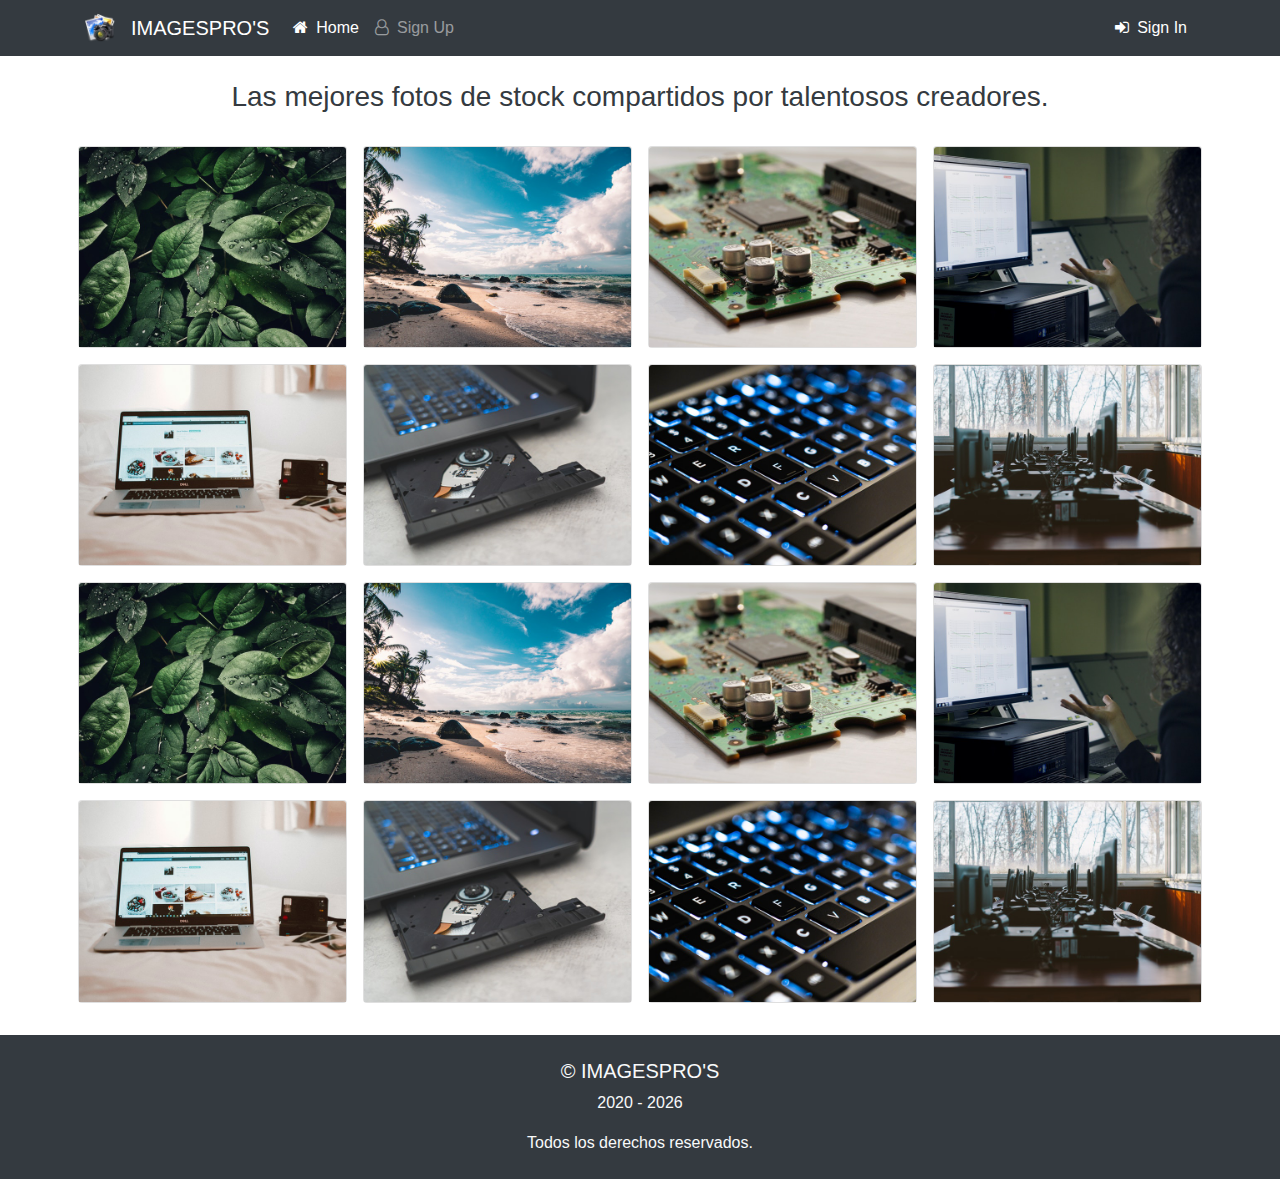
<file: index.html>
<!DOCTYPE html>
<html lang="es">
<head>
	<meta charset="UTF-8" http-equiv="X-UA-Compatible" content="IE=edge">
	<meta name="viewport" content="width=device-width, initial-scale=1.0">
	<title>ImagesPro's</title>
	<link rel="shortcut icon" href="assets/img/favicon.ico" type="image/x-icon">
	<!-- CSS Style -->
	<link rel="stylesheet" href="https://cdn.jsdelivr.net/npm/bootstrap@4.6.0/dist/css/bootstrap.css">
	<link rel="stylesheet" href="./vendor/font-awesome/css/font-awesome.css">
	<link rel="stylesheet" href="./assets/css/estilos.css">
</head>
<body>
	<header>
		<nav class="navbar navbar-expand-lg navbar-dark bg-dark">
			<div class="container">
				<a href="./" class="navbar-brand">
					<img src="./assets/img/logo.png" class="d-inline-block align-top ip-logo mr-3" alt="logo">IMAGESPRO'S
				</a>
				<button class="navbar-toggler" type="button" data-toggle="collapse" data-target="#nv-menu" aria-controls="nv-menu" aria-expanded="false" aria-label="Toggle navigation">
					<span class="navbar-toggler-icon"></span>
				</button>

				<div class="collapse navbar-collapse" id="nv-menu">
					<ul class="navbar-nav mr-auto"><!--.navbar-nav .mr-auto || .navbar-nav .ml-md-auto-->
						<li class="nav-item active">
							<a href="./" class="nav-link"><i class="fa fa-home mr-2" aria-hidden="true"></i>Home <span class="sr-only">(current)</span></a>
						</li>
						<li class="nav-item">
							<a href="register" class="nav-link"><i class="fa fa-user-o mr-2" aria-hidden="true"></i>Sign Up</a>
						</li>
					</ul>

					<div class="navbar-nav ml-md-auto">
						<a href="login" class="nav-link active my-2 my-sm-0"><i class="fa fa-sign-in mr-2" aria-hidden="true"></i>Sign In</a>
					</div>
				</div>
			</div>
		</nav>
	</header>

	<main class="mb-4">
		<div class="container">
			<section id="galery-images">
				<h1 class="text-center h3 my-4">
					Las mejores fotos de stock compartidos por talentosos creadores.
				</h1>
				<div class="row">
					<div class="col-md-12">
						<div class="row">
							<div class="col-md-3 p-2">
								<div class="card h-100"><!--style="width: 18em;"-->
									<div class="overflow">
										<img src="assets/img/imagen1.jpg" alt="image1" class="card-img-top img-fluid gi-images">
									</div>
									<!-- <div class="card-body">
										<h3>Naturaleza</h3>
										<p class="text-justify">Lorem ipsum dolor sit, amet consectetur adipisicing elit. Eum magni itaque dolore, orporis mollitia minus beatae repellendus deserunt unde, alias corrupti delectus facilis maiores iure esse quos ut deleniti modi.</p>
										<a href="#">Ver Más</a>
									</div> -->
								</div>
							</div>
							<div class="col-md-3 p-2">
								<div class="card h-100">
									<div class="overflow">
										<img src="assets/img/imagen2.jpg" alt="image2" class="card-img-top img-fluid gi-images">
									</div>
								</div>
							</div>
							<div class="col-md-3 p-2">
								<div class="card h-100">
									<div class="overflow">
										<img src="assets/img/imagen3.jpg" alt="image3" class="card-img-top img-fluid gi-images">
									</div>
								</div>
							</div>
							<div class="col-md-3 p-2">
								<div class="card h-100">
									<div class="overflow">
										<img src="assets/img/imagen4.jpg" alt="image4" class="card-img-top img-fluid gi-images">
									</div>
								</div>
							</div>
						</div>

						<div class="row">
							<div class="col-md-3 p-2">
								<div class="card h-100">
									<div class="overflow">
										<img src="assets/img/imagen5.jpg" alt="image5" class="card-img-top img-fluid gi-images">
									</div>
								</div>
							</div>
							<div class="col-md-3 p-2">
								<div class="card h-100">
									<div class="overflow">
										<img src="assets/img/imagen6.jpg" alt="image6" class="card-img-top img-fluid gi-images">
									</div>
								</div>
							</div>
							<div class="col-md-3 p-2">
								<div class="card h-100">
									<div class="overflow">
										<img src="assets/img/imagen7.jpg" alt="image7" class="card-img-top img-fluid gi-images">
									</div>
								</div>
							</div>
							<div class="col-md-3 p-2">
								<div class="card h-100">
									<div class="overflow">
										<img src="assets/img/imagen8.jpg" alt="image8" class="card-img-top img-fluid gi-images">
									</div>
								</div>
							</div>
						</div>

						<div class="row">
							<div class="col-md-3 p-2">
								<div class="card h-100">
									<div class="overflow">
										<img src="assets/img/imagen1.jpg" alt="image1" class="card-img-top img-fluid gi-images">
									</div>
								</div>
							</div>
							<div class="col-md-3 p-2">
								<div class="card h-100">
									<div class="overflow">
										<img src="assets/img/imagen2.jpg" alt="image2" class="card-img-top img-fluid gi-images">
									</div>
								</div>
							</div>
							<div class="col-md-3 p-2">
								<div class="card h-100">
									<div class="overflow">
										<img src="assets/img/imagen3.jpg" alt="image3" class="card-img-top img-fluid gi-images">
									</div>
								</div>
							</div>
							<div class="col-md-3 p-2">
								<div class="card h-100">
									<div class="overflow">
										<img src="assets/img/imagen4.jpg" alt="image4" class="card-img-top img-fluid gi-images">
									</div>
								</div>
							</div>
						</div>

						<div class="row">
							<div class="col-md-3 p-2">
								<div class="card h-100">
									<div class="overflow">
										<img src="assets/img/imagen5.jpg" alt="image5" class="card-img-top img-fluid gi-images">
									</div>
								</div>
							</div>
							<div class="col-md-3 p-2">
								<div class="card h-100">
									<div class="overflow">
										<img src="assets/img/imagen6.jpg" alt="image6" class="card-img-top img-fluid gi-images">
									</div>
								</div>
							</div>
							<div class="col-md-3 p-2">
								<div class="card h-100">
									<div class="overflow">
										<img src="assets/img/imagen7.jpg" alt="image7" class="card-img-top img-fluid gi-images">
									</div>
								</div>
							</div>
							<div class="col-md-3 p-2">
								<div class="card h-100">
									<div class="overflow">
										<img src="assets/img/imagen8.jpg" alt="image8" class="card-img-top img-fluid gi-images">
									</div>
								</div>
							</div>
						</div>
					</div>
				</div>
			</section>
		</div>
	</main>

	<footer class="bg-dark text-light text-center">
		<div class="p-2">
			<h5 class="mt-3">&copy; IMAGESPRO'S</h5>
			<p>2020 - <script>document.write(new Date().getFullYear());</script></p>
			<p>Todos los derechos reservados.</p>
		</div>
	</footer>

	<!-- Code JS, jQuery -->
	<script src="./vendor/jQuery/jquery-3.5.1.slim.min.js"></script>
	<script src="https://cdn.jsdelivr.net/npm/bootstrap@4.6.0/dist/js/bootstrap.bundle.js"></script>
</body>
</html>
</file>
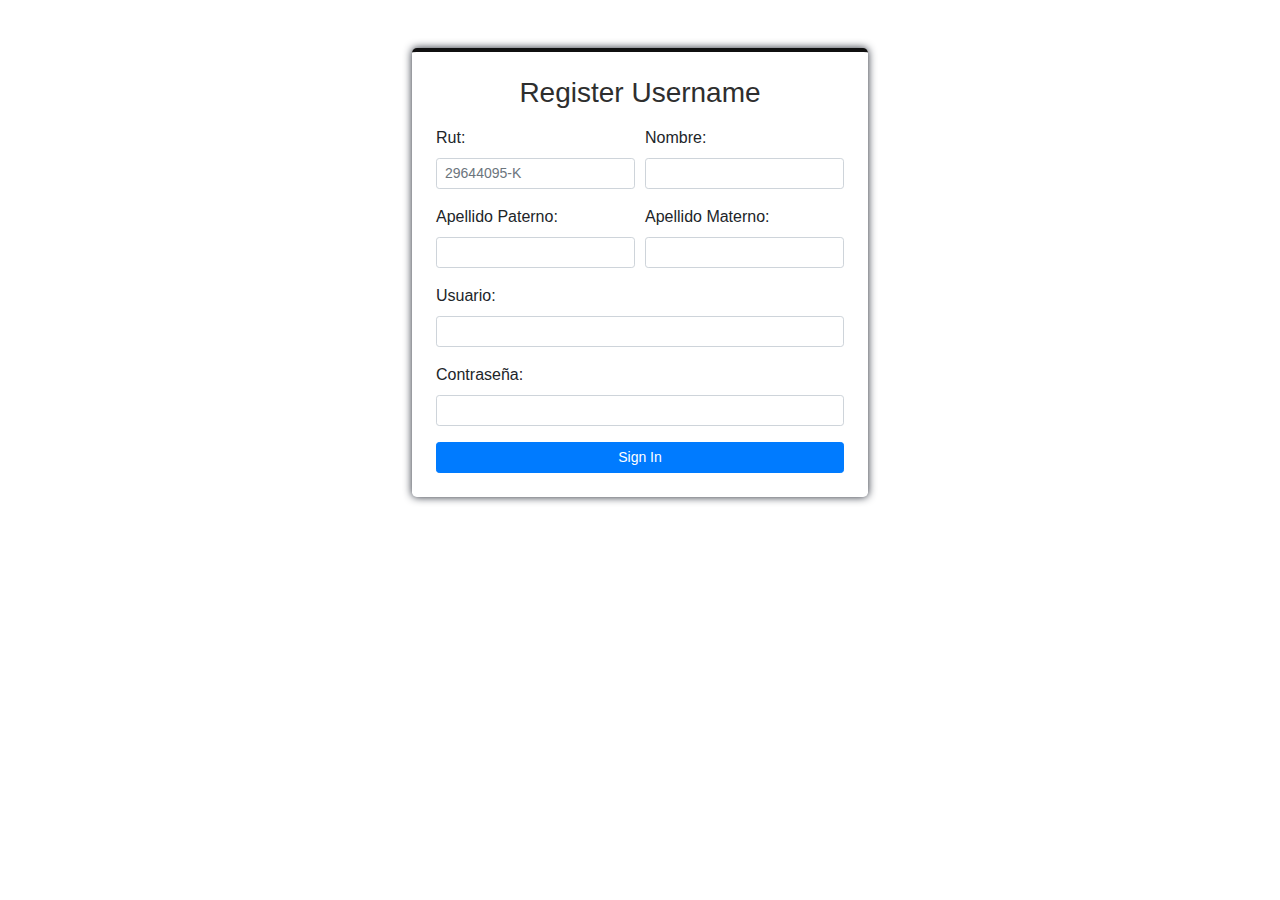
<file: register.html>
<!DOCTYPE html>
<html lang="es">
<head>
	<meta charset="UTF-8" http-equiv="X-UA-Compatible" content="IE=edge">
	<meta name="viewport" content="width=device-width, initial-scale=1.0">
	<title>ImagesPro's Registrarse</title>
	<link rel="shortcut icon" href="assets/img/favicon.ico" type="image/x-icon">
	<!-- CSS Style -->
	<link rel="stylesheet" href="https://cdn.jsdelivr.net/npm/bootstrap@4.6.0/dist/css/bootstrap.css">
	<link rel="stylesheet" href="assets/css/estilos.css">
</head>
<body>
	<div class="d-flex justify-content-center p-5">
		<form class="p-4" style="border-top: .3rem solid #101010; border-radius: .3rem; box-shadow: 0 0 .5rem #1f2430;">
			<h1 class="register__title h3">Register Username</h1>
			<div class="form-row">
				<div class="form-group col-md-6">
					<label for="inpRut">Rut:</label>
					<input type="text" name="inpRut" id="inpRut" class="form-control form-control-sm register__input" placeholder="29644095-K">
				</div>
				<div class="form-group col-md-6">
					<label for="inpNombre">Nombre:</label>
					<input type="text" name="inpNombre" id="inpNombre" class="form-control form-control-sm register__input">
				</div>
			</div>
			<div class="form-row">
				<div class="form-group col-md-6">
					<label for="inpApaterno">Apellido Paterno:</label>
					<input type="text" name="inpApaterno" id="inpApaterno" class="form-control form-control-sm register__input">
				</div>
				<div class="form-group col-md-6">
					<label for="inpApaterno">Apellido Materno:</label>
					<input type="text" name="inpAmaterno" id="inpAmaterno" class="form-control form-control-sm register__input">
				</div>
			</div>
			<div class="form-row">
				<div class="form-group col-md-12">
					<label for="inpUser">Usuario:</label>
					<input type="text" name="inpUser" id="inpUser" class="form-control form-control-sm register__input">
				</div>
			</div>
			<div class="form-row">
				<div class="form-group col-md-12">
					<label for="inpClave">Contraseña:</label>
					<input type="password" name="inpPassword" id="inpPassword" class="form-control form-control-sm register__input">
				</div>
			</div>

			<button type="button" class="btn btn-block btn-primary btn-sm">Sign In</button>
		</form>
	</div>

</body>
</html>
</file>
<file: assets/css/estilos.css>
input:focus, input.form-control:focus {
    outline: none !important;
    outline-width: 0 !important;
    box-shadow: none;
    -moz-box-shadow: none;
    -webkit-box-shadow: none;
}

/********************
 * INDEX { HEADER }
 ********************/

.navbar-toggler {
    border: none;
}

.ip-logo {
    width: 30px;
    height: 30px;
}

/********************
 * INDEX { SECTION }
 ********************/

#galery-images h1 {
    color: #343A40;
}

/*.gi-images {
    width: 375px;
    height: 210px;
}*/

/********************
 * LOGIN 
 ********************/

.login__contenedor {
    height: 70vh;
    display: flex;
    justify-content: center;
    align-items: center;
}

.login__container {
    width: 300px;
    border-top: .3rem solid #101010;
    box-sizing: border-box;
    padding: 1.5rem 0;
    box-shadow: 0 0 .5rem #1f2430;
    border-radius: .3rem;
}

.login__top {
    display: flex;
    flex-direction: column;
    align-items: center;
}

.login__title {
    color: #2E2E2E;
    margin: 0;
    padding: 0;
    font-weight: 400;
}

.login__form {
    display: flex;
    flex-direction: column;
    padding: 1rem 2rem 0;
}

#inpUsuario, #inpClave {
    height: .3rem;
    margin: .3rem 0;
    padding: 0.8rem;
    transition: all .7s;
    border: none;
    border-bottom: 1px solid #626262;
    color: #154E65;
}

#inpUsuario {
    border-color: #207698;
}

.btn__submit {
    height: 2rem;
    border-radius: .5rem;
    border: none;
    cursor: pointer;
    background-color: #207698;
    color: #fff;
    padding: .5rem;
    margin: 1.5rem 0 .3rem;
}

.btn__submit:hover {
    background-color: #0A2732;
    transition: all .5s;
}

.form__recover {
    color: #1F2430;
    text-decoration: none;
    text-align: center;
    font-size: 13px;
    cursor: pointer;
    margin: .5rem 0 0 0;
    cursor: pointer;
}

.form__recover:hover {
    color: #207698;
    transition: all .5s;
}

/********************
 * REGISTER
 ********************/

/*.register__input {
    border: none;
    border-bottom: 1px solid #626262;
}*/

.register__title {
    color: #2E2E2E;
    margin-bottom: 1rem;
    text-align: center;
    font-weight: 400;
}

/********************
 * ERROR PAGE 404
 ********************/

.ep__contenedor {
    width: 90%;
    margin: auto;
    padding-top: 1rem;
}

.ep__error__title span {
    padding: 0 15px 2px 0;
}

.ep__nav {
    text-decoration: none;
    cursor: pointer;
    color: #207698;
}

.ep__nav:hover {
    color: #2F92D2;
    transition: all .5s;
}
</file>
